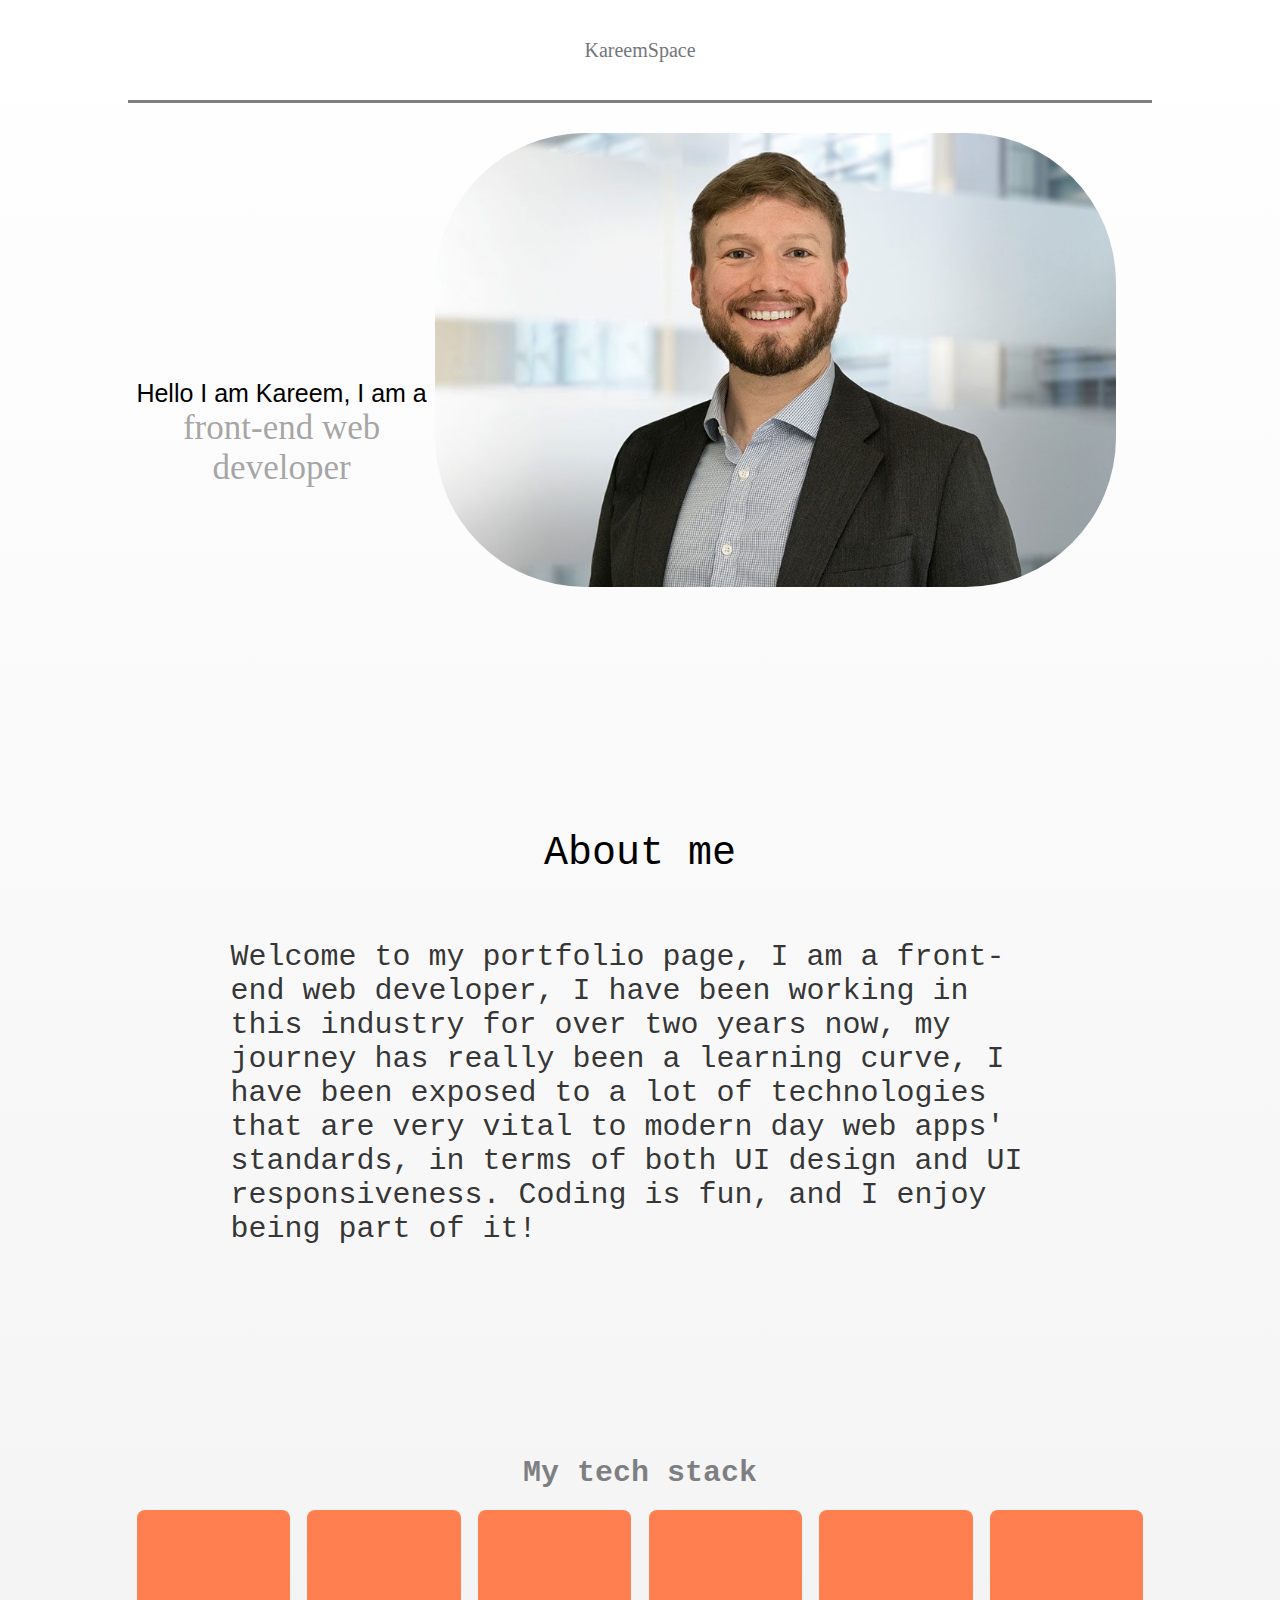
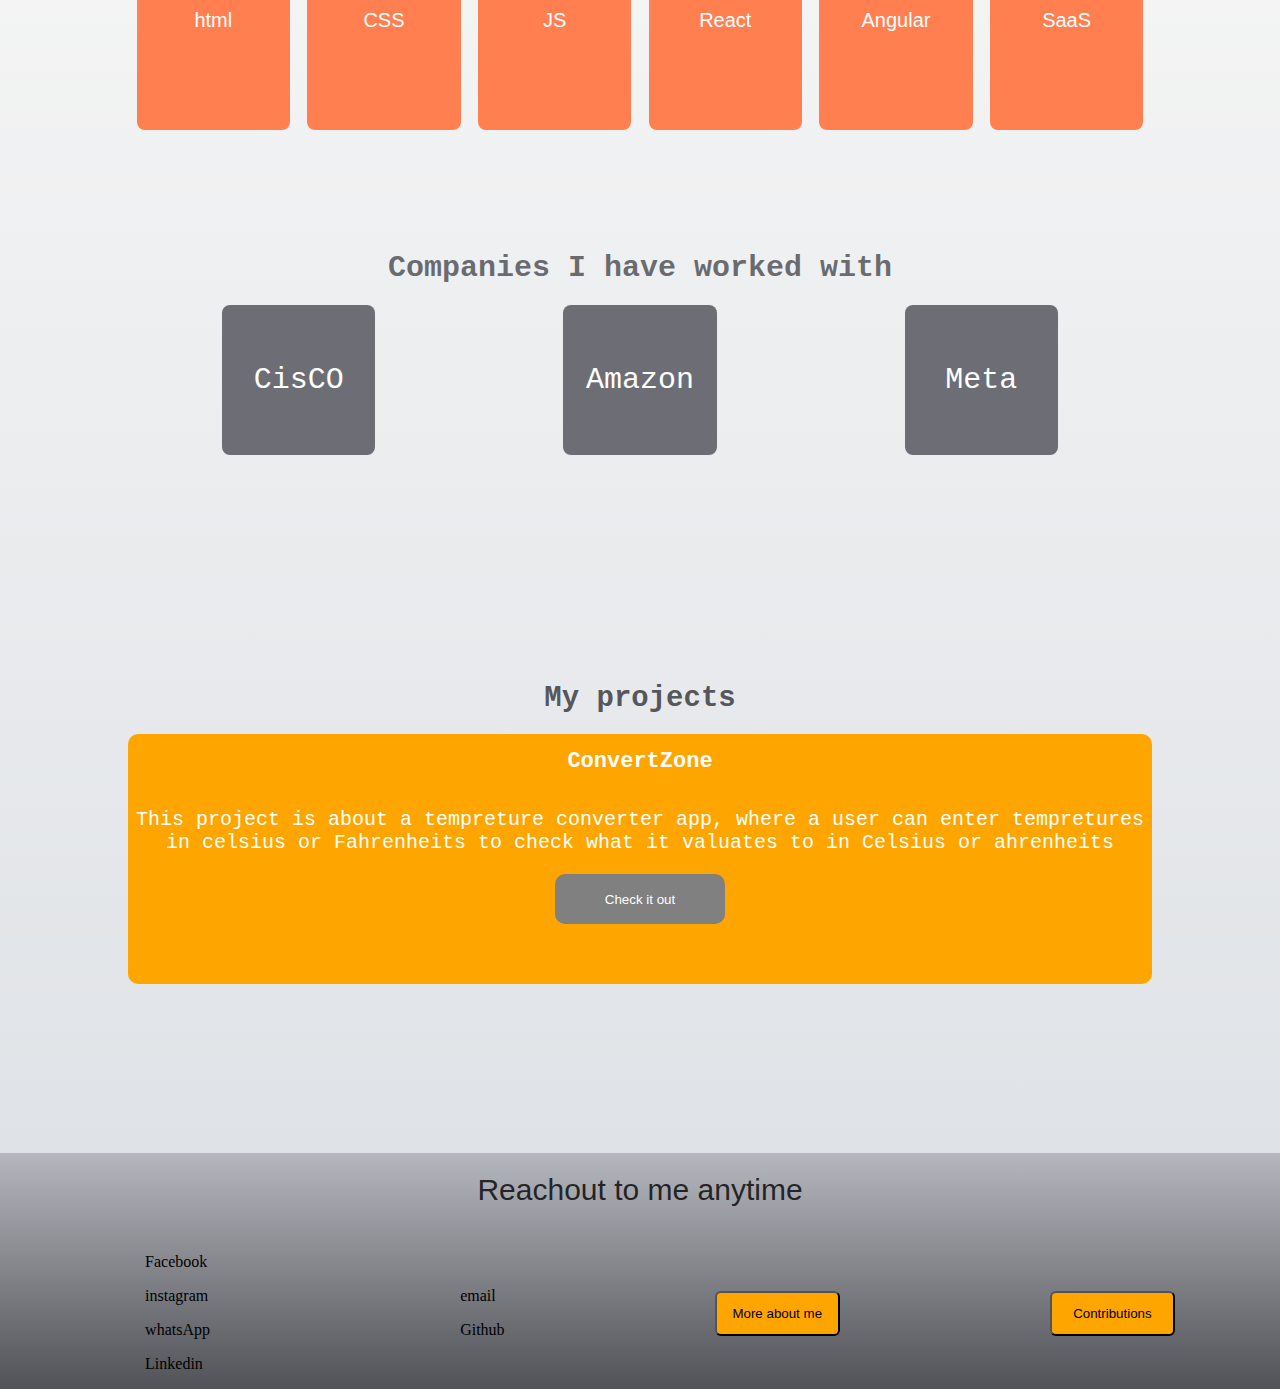
<file: Portfolio app project/index.html>
<!DOCTYPEhtml>
<html>
    <heda>
    <title>Kareem Portfolio </title>
    <meta charset="utf-8">
    <link rel="stylesheet" href="styles.css" type="text/css">
    </heda>
    
    <body>
        
        
        
        <div id="container0">
        <p>Kareem<span id="spann">Space</span></p>
        </div>
        
        
        
        <div id="container1">
            
                <div id='p1_div'> 
                    <P>
                 Hello I am Kareem, I am a  <span id="span1">front-end web developer</span> 
                    </P>   
                </div> 
            
            
             <div id="p2_div">
                 <img src="profile%20photo%203.jpg" alt ="My Profile photo">
            </div>
            
                
        
        </div>
    
        <div id="container2">
            
            <div id="d1"><p>About me</p></div>
            
            <div  p id="d2">
                <p>
                Welcome to my portfolio page, I am a front-end web developer, I have been working in this industry for over two years now, my journey has really been a learning curve, I have been exposed to a lot of technologies that are very vital to modern day web apps' standards, in terms of both UI design and UI responsiveness.
                <span id="span2">Coding is fun, and I enjoy being part of it!</span>
            </p></div> 
            
            
        
        </div>
        
        
        
        <div id="container3">
            <h1 id="stack_p">My tech stack</h1>
            
            <div id="stack_div">
                 <div class="languages"> <p> html</p></div>
                 <div class="languages"> <p> CSS</p></div>
                 <div class="languages"> <p> JS</p></div>
                 <div class="languages"> <p> React</p></div>
                 <div class="languages"> <p> Angular</p></div>
                 <div class="languages"> <p> SaaS</p></div>
             </div>
        
        
        </div>
    
    
         <div id="container4">
            <h1 id="p1">Companies I have worked with </h1>
            
            <div>
                 <div class="companies"> <p> CisCO</p></div>
                 <div class="companies"> <p> Amazon</p></div>
                 <div class="companies"> <p> Meta</p></div>
                 
             </div>
        
        
        </div>
        
        <div id="container5">
        
        <h1 id="h_1">My projects</h1>
            
           <!--href=#><p>ConertZone</p
            </a> -->
            
            <div  id="project_div">
                
                <h1 id="h_2">ConvertZone</h1>
                <p>This project is about a tempreture converter app, where a user can enter tempretures in celsius or Fahrenheits to check what it valuates to in Celsius or ahrenheits</p>
                
                <a href="The Tempreture converter project/tempreture converter app.html">
                    <button id="buttonn">Check it out</button>
                </a>
            
            </div>
            
        
        
        </div>
        
        <footer>
            <p>Reachout to me anytime</p>
            
            
                <div id="contact_div">
                    <div class="contact_details">
                        <li>
                            <ul>Facebook</ul>
                            <ul>instagram</ul>
                            <ul>whatsApp</ul>
                            <ul>Linkedin</ul>
                        </li>
                    </div>
                
                <div class="contact_details">
                        <li>
                            <ul>email</ul>
                            <ul>Github</ul>
                        </li>
                </div>
                    
                 
               <button>More about me </button>
                <button>Contributions </button>
                
            </div>
            
        </footer>
    
    
    
    </body>



</html>
</file>
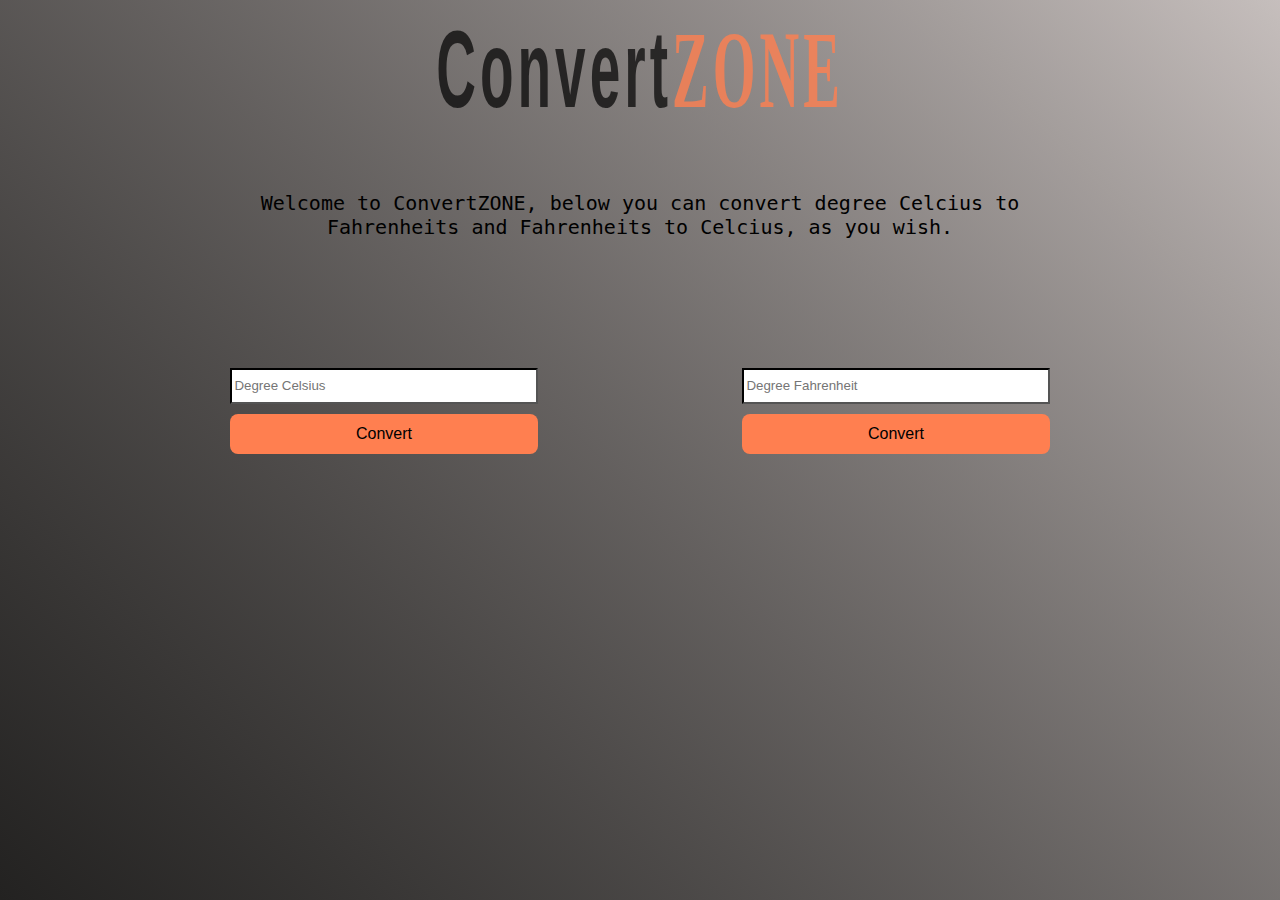
<file: Portfolio app project/The Tempreture converter project/tempreture converter app.html>
<!DOCTYPE HTML>
<HTML>
    
    <head>
    
        <title> Tempreture Converter</title>
        <meta charset="utf-8">
        <link rel="stylesheet" href="styles.css" >
    </head>
    
    <body>
        
    
    
        <div id="intro-div">
            
                    
                    <div class="sub_divs1">
                        <h1>Convert<span>ZONE</span></h1>
                    </div>
                                    
                                    
            
                    <div class="sub_divs1">
                        <p id="intro-p">Welcome to ConvertZONE, below you can convert degree Celcius to Fahrenheits and Fahrenheits to Celcius, as you wish.</p>
                        
                       <!-- <p id="task-para">Please enter below the values in Celsius or Fahrenheits to convert</p>

-->
                    </div>
        
        </div>
        
        
        
        <div id="converters-div">
            
            
                        <div  id="faranheit_content-div">
                
                       
                        
                        
                       <div class= "input_div">
                        <input type="text" id="Faranheit_Input" placeholder="Degree Celsius">
                        
                        </div>
                        
                        <button id="Faranheit_Button"> Convert
                        </button>
                        
                        
                        <p id="faranheit_value_paragraph"></p>
                        
                        <p id="faranheit_unit_paragraph"></p>
            
                        
             
                    </div>
            
            
            
        
        
                    <div  id="celcius_content-div">
                 
                        
                        
                        <div class= "input_div">
                        <input type="text" id="Celcius_Input" placeholder="Degree Fahrenheit">
                        
                        </div>
                        
                        <button id="Celcius_Button"> Convert
                        </button>
                        
                        
                        
                         <p id="Celcius_value_Paragraph"></p>
                        
                        
                        <p id="Celcius_unit_paragraph"></p>
                        
            
                    </div>
        
            
            
        
        </div>
        
        
         <script src="scripts.js"> </script> 
        
        
    
        
    </body>


</HTML>
</file>
<file: Portfolio app project/styles.css>
html,body{
margin:0px;
padding: 0px;
 /*background: rgb(16, 27, 187 , 0.5);  */
   /* background:linear-gradient(to bottom white, whitesmoke, grey); */
    
    background: linear-gradient(to bottom, white, whitesmoke, rgb(219, 223, 228,1));
    
    display: flex;
    flex-direction: column;
    justify-content: center;
    align-items: center;
}
  
 
    #container0{
        width: 80%;
        height: 100px;
        display: flex;
        justify-content: center;
        align-items: center;
        border-bottom: solid grey;
        
    } 


 #container0 #spann {
  transform: scaleY(3);
     color:;
}
    

#container0 p{
        color: rgb(117, 118, 125, 1);
        font-size: 20px;
    font-family:inherit;
   

        
    } 
    
   
    
    
   

#container1{
    width: 80%;
    height :600px;
    display: flex;
    justify-content: space-between;
    align-items: center;
    margin-top: 30px;
    
}

#container1 #p1_div{
    max-width: 30%;
    width: 30%;
    height: 100%;
    max-height: 100%;
    display: flex;
    justify-content: center;
    align-items: center;
    
}


#container1 #p1_div p{
   
    font-size: 25px;
    font-family: sans-serif;
    color: black;
    text-align: center;
    
}



#container1 #p1_div span{
    
    color: rgb(128, 128, 128, 0.7 );
    font-size: 35px;
    font-family:fantasy;
    
}


#container1 #p2_div{
  
     max-width: 70%;
    width: 70%;
    height: 100%;
    max-height: 100%;
    border-radius: 25px;
  
    
}






#container1 #p2_div img{
  max-width: 95%;
    border-radius: 150px;
    
}


#container2{
    width: 80%;
    height:600px;
    justify-content: center;
    margin-top: 50px;
    
    
    
}


#container2 #d1{
    width: 100%;
    height: 20%;
    background: ;
    display: flex;
    justify-content: center;
    align-items: center;
    margin-top: 10px;
}

#container2 #d1{
   font-family: monospace;
    font-size: 40px;
    color:  color: rgb(0,0,0,0.8);
}


#container2 #d2{
    width: 100%;
    height: 60%;
    background:;
    display: flex;
    justify-content: center;
    align-items: center;
}


#container2 #d2 p{
    max-width: 80%;
    font-size: 30px;
    color: rgb(0,0,0,0.8);
    font-family: monospace;
    
    
}



#container3{
    width: 80%;
    height:400px;
    background: ;
    display: flex;
    flex-direction: column;
    align-items: center;
    justify-content: center;
}

#container3 #stack_p{
    color: rgb(46, 47, 52, 0.6);
    font-size: 30px;
    font-family: monospace;

}   

#container3  #stack_div{
    width: 100%;
    height: 55%;
    display: flex;
    justify-content: space-around;
}   
   

#container3  #stack_div .languages{
    width: 15%;
    height: auto;
    background: coral;
    display: flex;
    justify-content: center;
    align-items: center;
    border-radius: 8px;
    color: white;
    font-size: 20px;
    font-family: sans-serif;
}




#container4{
    width: 80%;
    height:300px;
    display: flex;
    flex-direction: column;
    align-items: center;
    justify-content: center;
    margin-top: 40px;
}

#container4 #p1{
   color: rgb(46, 47, 52, 0.7);
    font-family: sans-serif;
    font-family: monospace;
    font-size: 30px;
}

#container4 div{
    width: 100%;
    height: 70%;
    display: flex;
    justify-content: space-around;

}


#container4 div .companies{
    
    width: 15%;
    height: 150px;
    background: #6D6E75; 
    display: flex;
    justify-content: center;
    align-items: center;
    border-radius: 8px;
}

#container4 div .companies p{
    
    color: white;
    font-family: monospace;
    font-size: 30px;
}

#container5{
    width: 80%;
    height:600px;
    color: black;
    display: flex;
    flex-direction: column;
    align-items: center;
    justify-content: center;
  
}

#container5 #h_1{
    font-family: monospace;
    font-size:px;
    color: rgb(46, 47, 52, 0.8);
    font-size: 29px;
}



#container5 #project_div{
    width: 100%;
    height:250px;
    color: black;
    background: orange;
    display: flex;
    flex-direction: column;
    align-items: center;
     border-radius: 10px;
    
}

#container5 #project_div:hover{
    width: 105%;
    height:258px;
    transition: 0.1s;
    
}

#container5 #h_2{
    font-family: monospace;
    font-size:px;
    color: white;
    font-size: 22px;
}


#container5 #project_div #buttonn{
    color:white;
    background: grey;
    border: none;
    width: 170px;
    height: 50px;
    border-radius: 10px;
    
}


#container5 #project_div #buttonn:hover{
    background: grey;
    color: white;
     width: 178px;
    height: 56px;
}




#container5 p{
    font-family: monospace;
    font-size: 20px;
    color: white;
    text-align: center;
}



footer{
    width: 100%;
    height: auto;
   background: linear-gradient(to bottom, rgb(153, 154, 163, 0.6), rgb(46, 47, 52, 0.8));
    display: flex;
    flex-direction: column;
    align-items: center;
    justify-content: space-around;
    margin-top: 30px;
}


footer p{
    color: rgb(0,0,0,0.8);
    font-size: 30px;
    font-family: sans-serif;
    margin-top: 20px;
}


footer #contact_div{
    width: 100%;
    display: flex;
    justify-content: space-around;
    align-items: center;
}


footer #contact_div li{
text-decoration: none;
    list-style: none;
}


footer #contact_div button{
    background: orange;
    width: 125px;
    height: 45px;
    border-radius: 6px;

}


footer #contact_div button:hover{
    background:rgb(241, 148, 71,0.7);
    width: 130px;
    height: 50px;
    border-radius: 6px;

}
</file>
<file: Portfolio app project/The Tempreture converter project/styles.css>
html, body{
    background-color: whitesm;
    margin: 0px;
    padding: 0px;
    height: 100%;
    width: 100%;
    display: flex;
    flex-direction: column;
    align-items: center;
    background: linear-gradient(45deg, rgb(35, 34, 33   ), rgb(192, 184, 182,0.7) );
    
}



#intro-div{
    width: 100%;
    height: 40%;
    background-color: ;
    border-radius: 15px;
    display: flex;
    flex-direction: column; 
    align-items: center; 
   
}


#intro-div  .sub_divs1{
    width: 70%;
   text-align: center;
    height: 50%;
    border-bottom: black;
}

h1{
    font-size: 55px;
   letter-spacing: 4px;
    font-family: sans-serif;
    font:robot;
    transform: scaleY(2);
    color:rgb(0,0,0,0.7);
}

span{
    font-family: serif;
    color: rgba(255, 127, 80, 0.8);
    
}

#task-para{
    text-align: center;
    font-family: serif;
    font-size: 16px;
    font-weight: 600;
    
}


#intro-p{
    font-family:monospace;
    font-size: 20px;
    font-weight:500;
    
}





#converters-div{
    width: 80%;
    height: 65%;
    background-color:glightgrey;
    display: flex;
    justify-content: space-around;
    border-radius: 20px;
    flex-wrap: wrap;
    
    
    
}



#converters-div  #faranheit_content-div{
    width: 30%;
    height: auto%;
    background-color: ;
    border-radius: 15px;
    display: flex;
    flex-direction: column; 
    align-items: center;
    
}


#converters-div  #celcius_content-div{
    width: 30%;
    height: auto%;
    background-color: ;
    border-radius: 15px;
    display: flex;
    flex-direction: column; 
    align-items: center;
}



.paragraph2{
    text-align: center;
    font-family: sans-serif;
}

bold{
    color:dimgrey;
    font-weight: 600;
    
}




button{
    color: black;
    margin-top: 10px;
    align-self: center;
    border-color: black;
   
    
}


.input_div{
    width: 100%;
    display: flex;
    justify-content: center;
    margin-top: 25px;
}

.input_div #Faranheit_Input{
   width: 100%;
    height: 30px;
    border-color: black;
}

.input_div #Celcius_Input{
   width: 100%;
    height: 30px;
    border-color: black;
}

#Faranheit_Button{
    background-color: coral;
    width: 100%;
    height: 40px;
    border: none;
    border-radius: 8px;
    font-family: sans-serif;
    font-size: 16px;
}
   



#Celcius_Button{
    background-color: coral;
    width: 100%;
    height: 40px;
    border: none;
    border-radius: 8px;
    font-family: sans-serif;
    font-size: 16px;
}

/*Now let us set a hover effect for the input and buttons */


#Faranheit_Button:hover {
     background-color: #D67657;
    transition: 0.3;
}


#Celcius_Button:hover {
     background-color: #D67657;
    transition: 0.3;
}
</file>
